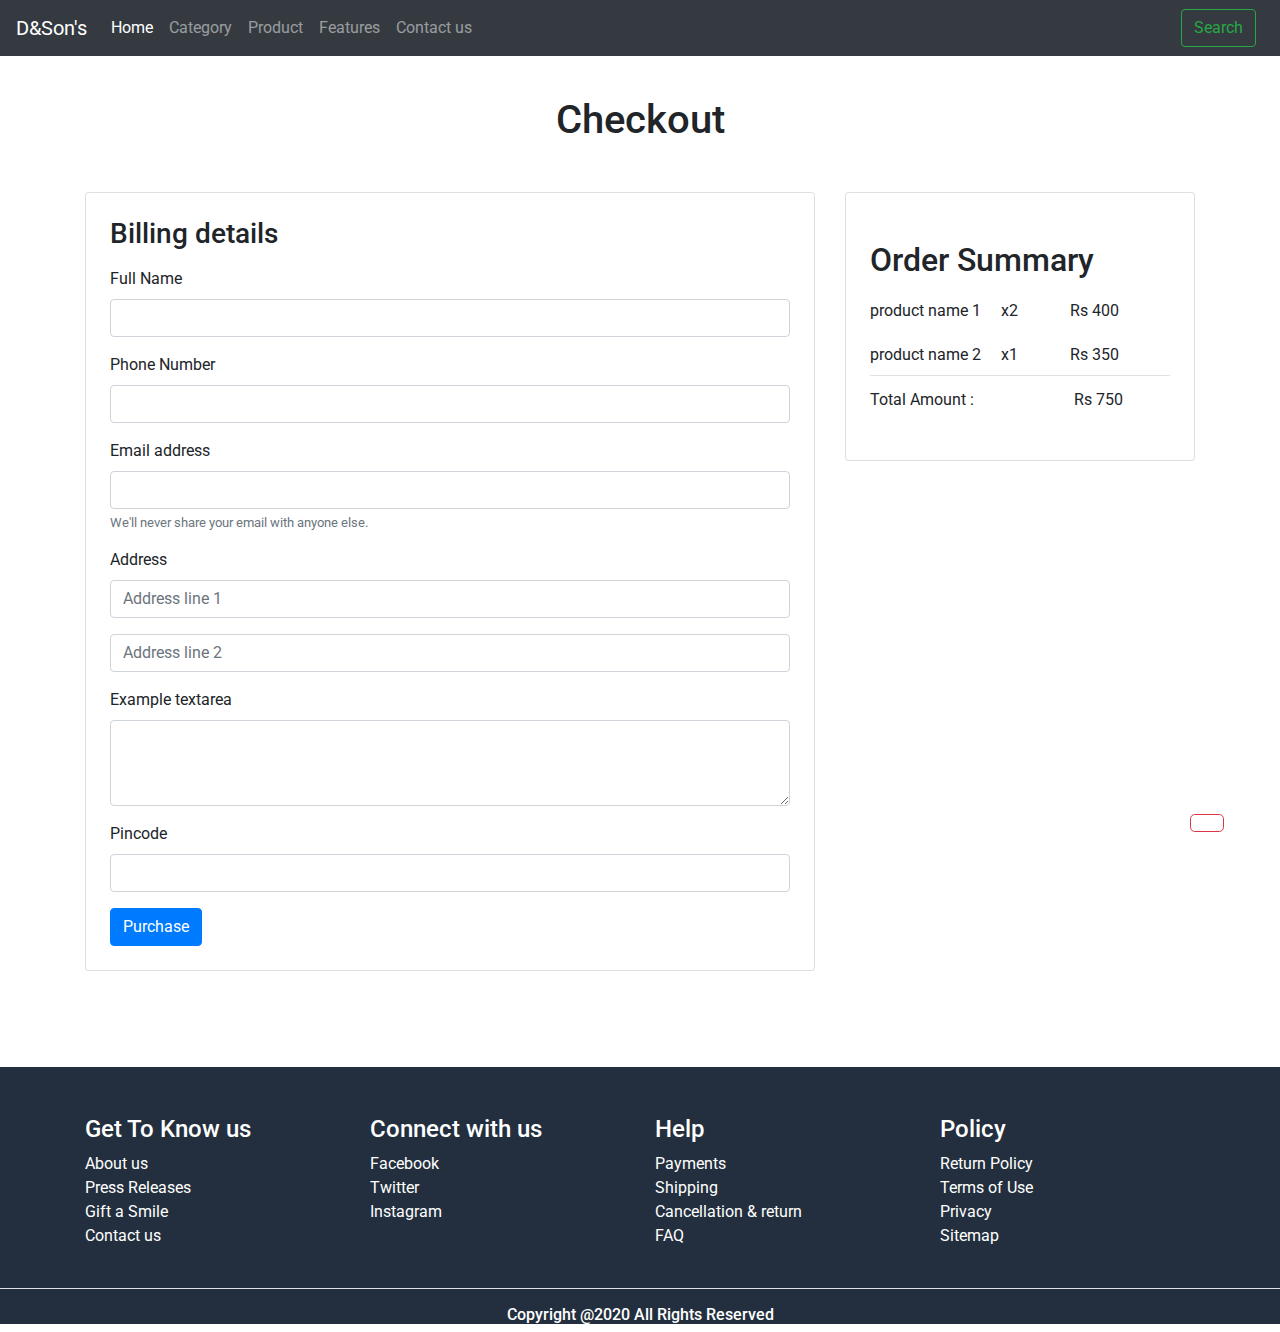
<file: checkout.html>
<!doctype html>
<html lang="en">
  <head>
    <!-- Required meta tags -->
    <meta charset="utf-8">
    <meta name="viewport" content="width=device-width, initial-scale=1, shrink-to-fit=no">
    <link rel="stylesheet" href="style.css">

    <!-- Bootstrap CSS -->
    <link rel="stylesheet" href="https://stackpath.bootstrapcdn.com/bootstrap/4.5.2/css/bootstrap.min.css" integrity="sha384-JcKb8q3iqJ61gNV9KGb8thSsNjpSL0n8PARn9HuZOnIxN0hoP+VmmDGMN5t9UJ0Z" crossorigin="anonymous">
    <!-- google fonts -->
    <link href="https://fonts.googleapis.com/css?family=Roboto&display=swap" rel="stylesheet">
    <!-- font awesome -->
    <link rel="stylesheet" href="https://use.fontawesome.com/releases/v5.15.1/css/all.css" integrity="sha384-vp86vTRFVJgpjF9jiIGPEEqYqlDwgyBgEF109VFjmqGmIY/Y4HV4d3Gp2irVfcrp" crossorigin="anonymous">
    <title>Products</title>
  </head>
  <body id="top">
    <!-- header nav bar -->
    <section class="header" id="header">
        <nav class="navbar navbar-expand-lg navbar-dark bg-dark fixed-top">
            <a class="navbar-brand" href="#"><i class="fas fa-code"></i><span>D&Son's</span></a> 
            <button class="navbar-toggler" type="button" data-toggle="collapse" data-target="#navbarSupportedContent" aria-controls="navbarSupportedContent" aria-expanded="false" aria-label="Toggle navigation">
              <span class="navbar-toggler-icon"></span>
            </button>
          
            <div class="collapse navbar-collapse" id="navbarSupportedContent">
              <ul class="navbar-nav mr-auto">
                <li class="nav-item ">
                  <a class="nav-link active" href="index.html">Home <span class="sr-only">(current)</span></a>
                </li>
                <li class="nav-item">
                  <a class="nav-link" href="#ByCategory">Category</a>
                </li>
                <li class="nav-item">
                    <a class="nav-link" href="#product.html">Product</a>
                </li>
                <li class="nav-item">
                    <a class="nav-link" href="#Ourfeatures">Features</a>
                </li>
                <li class="nav-item">
                  <a class="nav-link" href="#footer_section">Contact us</a>
                </li>
              </ul>
              <form class="form-inline my-2 my-lg-0">
                <a href="search.html" class="btn btn-outline-success my-2 my-sm-0">Search</a>
                <a href="cart.html" class="ml-2"><i class="fas fa-cart-plus fa-2x"></i></a>
              </form>
            </div>
          </nav>
    </section>

    <section class="checkout py-5 my-5">
        <div class="container">
            <div class="section_title text-center mb-5">
                <h1>Checkout</h1>
            </div>
            <div class="row">
                <div class="col-lg-8">
                    <div class="card p-4">
                        <h3 class="mb-3">Billing details</h3>
                        <form>
                            <div class="form-group">
                                <label for="exampleInputName">Full Name</label>
                                <input type="text" class="form-control" id="exampleInputName">
                            </div>
                            <div class="form-group">
                                <label for="exampleInputName">Phone Number</label>
                                <input type="number" class="form-control" id="exampleInputName">
                            </div>
                            <div class="form-group">
                              <label for="exampleInputEmail1">Email address</label>
                              <input type="email" class="form-control" id="exampleInputEmail1" aria-describedby="emailHelp">
                              <small id="emailHelp" class="form-text text-muted">We'll never share your email with anyone else.</small>
                            </div>
                            <div class="form-group">
                                <label for="exampleInputName">Address</label>
                                <input type="text" class="form-control" id="exampleInputName" placeholder="Address line 1">
                            </div>
                            <div class="form-group">
                                <input type="text" class="form-control" id="exampleInputName" placeholder="Address line 2">
                            </div>
                            <div class="form-group">
                                <label for="exampleFormControlTextarea1">Example textarea</label>
                                <textarea class="form-control" id="exampleFormControlTextarea1" rows="3"></textarea>
                            </div>
                            <div class="form-group">
                                <label for="exampleInputName">Pincode</label>
                                <input type="number" class="form-control" id="exampleInputName">
                            </div>
                            <a href="conformation.html" class="btn btn-primary">Purchase</a>
                          </form>
                    </div>
                </div>
                <div class="col-lg-4">
                    <div class="card p-4">
                        <div class="mb-3">
                            <div class="pt-4">
                                <h2>Order Summary</h2>
                                <ul class="list-group list-group-flush">
                                    <li class="list-group-item justify-content-between align-items-center border-0 px-0 pb-2">
                                        <span class="mr-3">product name 1</span>
                                        <span class="mr-5">x2</span>
                                        <span>Rs 400</span>
                                    </li>
                                    <li class="list-group-item justify-content-between align-items-center border-0 px-0 pb-2">
                                        <span class="mr-3">product name 2</span>
                                        <span class="mr-5">x1</span>
                                        <span>Rs 350</span>
                                    </li>
                                    <li class="list-group-item justify-content-between align-items-center border-top px-0 pb-2">
                                        <span class="mr-5">Total Amount : </span>
                                        <span class="mr-5"></span>
                                        <span>Rs 750</span>
                                    </li>
                                </ul>
                            </div>
                        </div>
                    </div>
                </div>
            </div>
        </div>
    </section>

    <!-- footer -->

    <section class="footer_section pt-5 mb-0 pb-0" id="footer_section">
        <footer>
            <div class="container">
            <div class="row">
                <div class="col-md-3">
                <h4>Get To Know us</h4>
                <ul>
                    <li><a href="aboutus.html">About us</a> </li>
                    <li><a href="#">Press Releases</a></li>
                    <li><a href="#"> Gift a Smile</a></li>
                    <li><a href="contactus.html"> Contact us</a></li>
                </ul>
                </div>
                <div class="col-md-3">
                    <h4>Connect with us</h4>
                    <ul>
                    <li><a href="#">Facebook</a> </li>
                    <li><a href="#">Twitter</a></li>
                    <li><a href="#">Instagram</a></li>
                    </ul>
                </div>
                <div class="col-md-3">
                <h4>Help</h4>
                <ul>
                    <li><a href="#">Payments</a> </li>
                    <li><a href="#">Shipping</a></li>
                    <li><a href="#">Cancellation & return</a></li>
                    <li><a href="#">FAQ</a></li>
                </ul>
                </div>
                <div class="col-md-3">
                <h4>Policy</h4>
                <ul>
                    <li><a href="#">Return Policy</a> </li>
                    <li><a href="#">Terms of Use</a></li>
                    <li><a href="#">Privacy</a></li>
                    <li><a href="#">Sitemap</a></li>
                </ul>
                </div>
            </div>
            </div>
            <br>
            <div class="border-top text-center pt-3">
            <h6>Copyright @2020 All Rights Reserved </h6>
            </div>
        </footer>
    </section>

    <div class="backtop">
    <a href="#top" id="button" class="btn btn-lg btn-outline-danger" role="button">
        <i class="fas fa-chevron-up"></i>
    </a>
    </div>

    <!-- Optional JavaScript -->
    <!-- jQuery first, then Popper.js, then Bootstrap JS -->
    <script src="https://code.jquery.com/jquery-3.5.1.slim.min.js" integrity="sha384-DfXdz2htPH0lsSSs5nCTpuj/zy4C+OGpamoFVy38MVBnE+IbbVYUew+OrCXaRkfj" crossorigin="anonymous"></script>
    <script src="https://cdn.jsdelivr.net/npm/popper.js@1.16.1/dist/umd/popper.min.js" integrity="sha384-9/reFTGAW83EW2RDu2S0VKaIzap3H66lZH81PoYlFhbGU+6BZp6G7niu735Sk7lN" crossorigin="anonymous"></script>
    <script src="https://stackpath.bootstrapcdn.com/bootstrap/4.5.2/js/bootstrap.min.js" integrity="sha384-B4gt1jrGC7Jh4AgTPSdUtOBvfO8shuf57BaghqFfPlYxofvL8/KUEfYiJOMMV+rV" crossorigin="anonymous"></script>
    </body>
 </html>
</file>
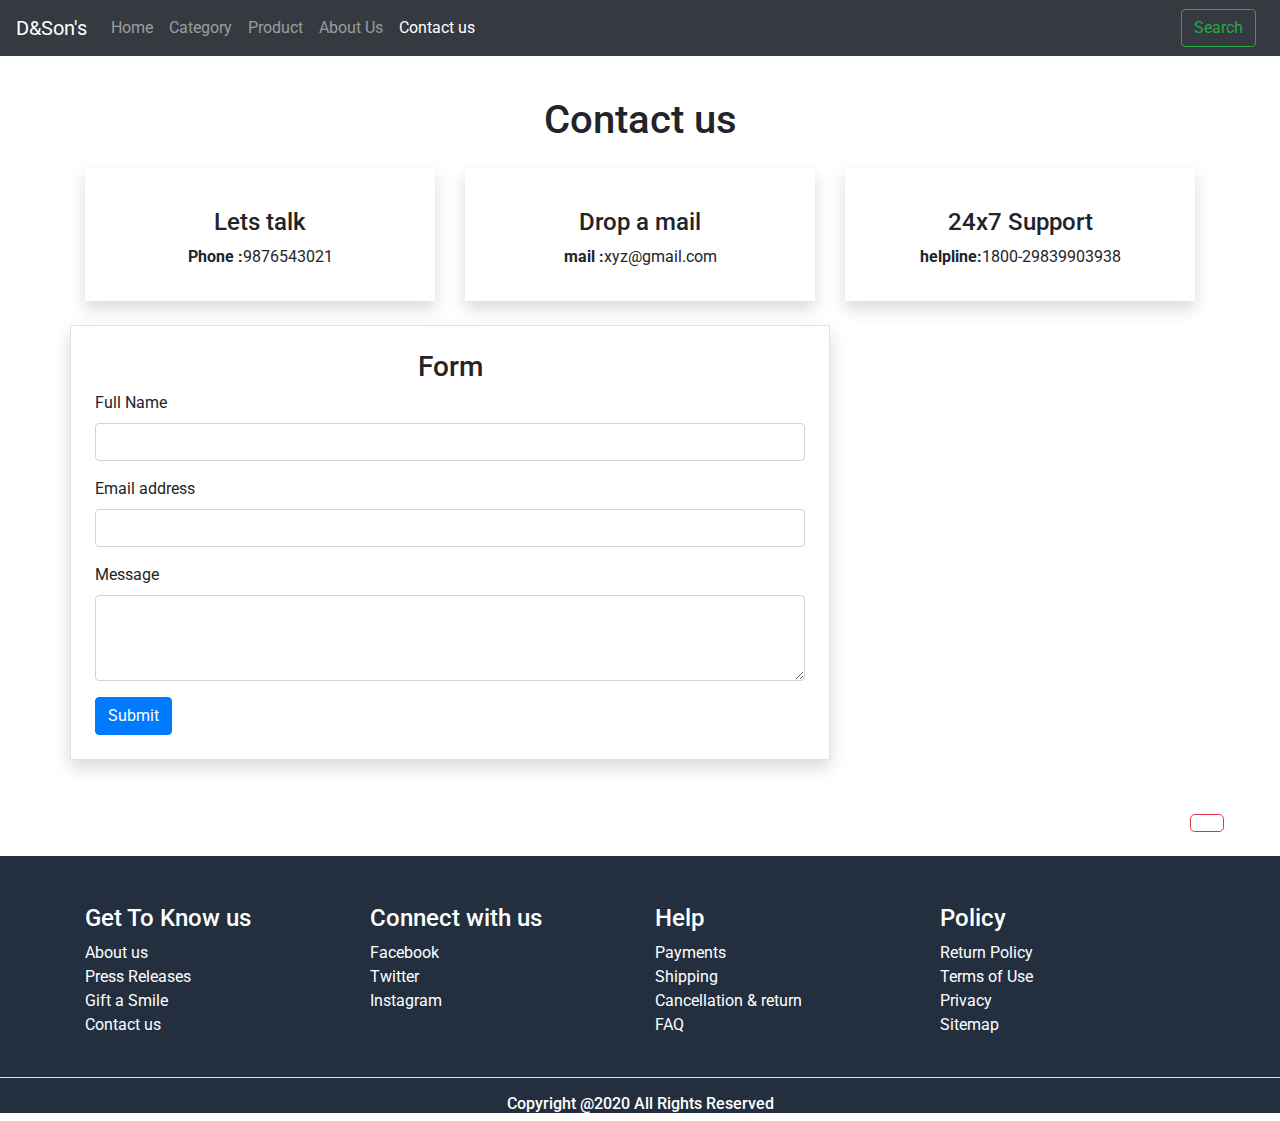
<file: contactus.html>
<!doctype html>
<html lang="en">
  <head>
    <!-- Required meta tags -->
    <meta charset="utf-8">
    <meta name="viewport" content="width=device-width, initial-scale=1, shrink-to-fit=no">
    <link rel="stylesheet" href="style.css">

    <!-- Bootstrap CSS -->
    <link rel="stylesheet" href="https://stackpath.bootstrapcdn.com/bootstrap/4.5.2/css/bootstrap.min.css" integrity="sha384-JcKb8q3iqJ61gNV9KGb8thSsNjpSL0n8PARn9HuZOnIxN0hoP+VmmDGMN5t9UJ0Z" crossorigin="anonymous">
    <!-- google fonts -->
    <link href="https://fonts.googleapis.com/css?family=Roboto&display=swap" rel="stylesheet">
    <!-- font awesome -->
    <link rel="stylesheet" href="https://use.fontawesome.com/releases/v5.15.1/css/all.css" integrity="sha384-vp86vTRFVJgpjF9jiIGPEEqYqlDwgyBgEF109VFjmqGmIY/Y4HV4d3Gp2irVfcrp" crossorigin="anonymous">
    <title>E-commerce</title>
  </head>
  <body id="top">
    <!-- header nav bar -->
    <section class="header" id="header">
        <nav class="navbar navbar-expand-lg navbar-dark bg-dark fixed-top">
            <a class="navbar-brand" href="#"><i class="fas fa-code"></i><span>D&Son's</span></a>
            <button class="navbar-toggler" type="button" data-toggle="collapse" data-target="#navbarSupportedContent" aria-controls="navbarSupportedContent" aria-expanded="false" aria-label="Toggle navigation">
              <span class="navbar-toggler-icon"></span>
            </button>
          
            <div class="collapse navbar-collapse" id="navbarSupportedContent">
              <ul class="navbar-nav mr-auto">
                <li class="nav-item ">
                  <a class="nav-link" href="index.html">Home <span class="sr-only">(current)</span></a>
                </li>
                <li class="nav-item">
                  <a class="nav-link" href="category.html">Category</a>
                </li>
                <li class="nav-item">
                    <a class="nav-link" href="product.html">Product</a>
                </li>
                <li class="nav-item">
                    <a class="nav-link" href="aboutus.html">About Us</a>
                </li>
                <li class="nav-item">
                  <a class="nav-link active" href="contactus.html">Contact us</a>
                </li>
              </ul>
              <form class="form-inline my-2 my-lg-0">
                <a href="search.html" class="btn btn-outline-success my-2 my-sm-0">Search</a>
                <a href="cart.html" class="ml-2"><i class="fas fa-cart-plus fa-2x"></i></a>
              </form>
            </div>
          </nav>
    </section>


    <section class="contactus my-5 py-5">
        <div class="container">
            <div class="section_title text-center">
                <h1>Contact us</h1>
            </div>
            <div class="row mt-4">
                <div class="col-md-4">
                    <div class="border-box shadow text-center p-3">
                        <div class="mb-4">
                            <i class="fas fa-phone fa-3x"></i>
                        </div>
                        <div>
                            <h4>Lets talk</h4>
                            <p><span><b>Phone :</b></span>9876543021</p>
                        </div>
                    </div>
                </div>
                <div class="col-md-4">
                    <div class="border-box shadow text-center p-3">
                        <div class="mb-4">
                            <i class="fas fa-envelope fa-3x"></i>
                        </div>
                        <div>
                            <h4>Drop a mail</h4>
                            <p><span><b>mail :</b></span>xyz@gmail.com</p>
                        </div>
                    </div>
                </div>
                <div class="col-md-4">
                    <div class="border-box shadow text-center p-3">
                        <div class="mb-4">
                            <i class="fas fa-life-ring fa-3x"></i>
                        </div>
                        <div>
                            <h4>24x7 Support</h4>
                            <p><span><b>helpline:</b></span>1800-29839903938</p>
                        </div>
                    </div>
                    
                </div>
                
            </div>
            <div class="row mt-4">
                <div class="col-md-8 col-10 shadow border p-4">
                    <h3 class="text-center">Form</h3>
                    <form method="GET" id="form" action="#">
                        <div class="form-group">
                            <label for="exampleInputEmail1">Full Name</label>
                            <input type="text" name="name" class="form-control" id="name" required>
                        </div>
                        <div class="form-group">
                          <label for="exampleInputEmail1">Email address</label>
                          <input type="email" name="email" class="form-control" id="email" aria-describedby="emailHelp" required>
                        </div>
                        <div class="form-group">
                            <label for="exampleFormControlTextarea1">Message</label>
                            <textarea class="form-control" name="msg" id="msg" rows="3" required></textarea>
                        </div>
                        <button type="submit" class="btn btn-primary">Submit</button>
                      </form>
                </div>
            </div>
        </div>
        </div>
    </section>

    

    <!-- footer -->

    <section class="footer_section pt-5 mb-0 pb-0" id="footer_section">
        <footer>
            <div class="container">
            <div class="row">
                <div class="col-md-3">
                <h4>Get To Know us</h4>
                <ul>
                    <li><a href="aboutus.html">About us</a> </li>
                    <li><a href="#">Press Releases</a></li>
                    <li><a href="#"> Gift a Smile</a></li>
                    <li><a href="contactus.html"> Contact us</a></li>
                </ul>
                </div>
                <div class="col-md-3">
                    <h4>Connect with us</h4>
                    <ul>
                    <li><a href="#">Facebook</a> </li>
                    <li><a href="#">Twitter</a></li>
                    <li><a href="#">Instagram</a></li>
                    </ul>
                </div>
                <div class="col-md-3">
                <h4>Help</h4>
                <ul>
                    <li><a href="#">Payments</a> </li>
                    <li><a href="#">Shipping</a></li>
                    <li><a href="#">Cancellation & return</a></li>
                    <li><a href="#">FAQ</a></li>
                </ul>
                </div>
                <div class="col-md-3">
                <h4>Policy</h4>
                <ul>
                    <li><a href="#">Return Policy</a> </li>
                    <li><a href="#">Terms of Use</a></li>
                    <li><a href="#">Privacy</a></li>
                    <li><a href="#">Sitemap</a></li>
                </ul>
                </div>
            </div>
            </div>
            <br>
            <div class="border-top text-center pt-3">
            <h6>Copyright @2020 All Rights Reserved </h6>
            </div>
        </footer>
    </section>

    <div class="backtop">
    <a href="#top" id="button" class="btn btn-lg btn-outline-danger" role="button">
        <i class="fas fa-chevron-up"></i>
    </a>
    </div>

    <!-- Optional JavaScript -->
    <!-- jQuery first, then Popper.js, then Bootstrap JS -->
    <script src="https://code.jquery.com/jquery-3.5.1.slim.min.js" integrity="sha384-DfXdz2htPH0lsSSs5nCTpuj/zy4C+OGpamoFVy38MVBnE+IbbVYUew+OrCXaRkfj" crossorigin="anonymous"></script>
    <script src="https://cdn.jsdelivr.net/npm/popper.js@1.16.1/dist/umd/popper.min.js" integrity="sha384-9/reFTGAW83EW2RDu2S0VKaIzap3H66lZH81PoYlFhbGU+6BZp6G7niu735Sk7lN" crossorigin="anonymous"></script>
    <script src="https://stackpath.bootstrapcdn.com/bootstrap/4.5.2/js/bootstrap.min.js" integrity="sha384-B4gt1jrGC7Jh4AgTPSdUtOBvfO8shuf57BaghqFfPlYxofvL8/KUEfYiJOMMV+rV" crossorigin="anonymous"></script>
    </body>
 </html>

 <script>
    // form validation
    $(document).ready( function(){
        $(#form).submit(function(e){
            // getting the value
           var name = $(#name).val().trim();
           var email = $(#email).val().trim();
           var msg = $(#msg).val().trim();

           $(".error").remove();

           var isValid = true;


        //    validation condiions
            if(name.length < 1){
                $(#name).after('<span class="error">This field is required</span>');
                var isValid = false;
            }
            if(email.length < 1){
                $(#email).after('<span class="error">This field is required</span>');
                var isValid = false;
            }
            if(msg.length < 1){
                $(#msg).after('<span class="error">This field is required</span>');
                var isValid = false;
            }

            return isValid;
        });
    }

    );
</script>
</file>
<file: style.css>
*{
    font-family: 'Roboto', sans-serif;
    margin: 0;
    padding: 0;
}
html{
    scroll-behavior: smooth;
}
.backtop{
   position: fixed;
   width: 50px;
   height: 50px;
   float: right;
   bottom: 40px;
   right: 40px;
}
.carousel-item{
    height: 100vh;
}
#ByCategory, #latestProd, #Ourfeatures, #products{
    min-height: 100vh;
}

.features{
    background-color: #D8D8B5;
}

.footer_section{
    background-color: #232F3E;
    color: white;
}
.footer_section ul li{
    list-style: none;
}
.footer_section ul li a{
    text-decoration: none;
    color: white;
}

.ratings .fas{
    color: #FFA500;
}

.releted_product img, .latestProduct img, .byCategory img{
        height: 50vh;
}

.single_product img{
    height: 40vh;
}
.top-left {
    position: absolute;
    top: 8px;
    left: 16px;
  }

.conformed img{
    margin: 0 auto;
    width: 150px;
}

.aboutus .carousel-item img{
    width: 200px;
    margin: 0 auto;
}
.aboutus .carousel-item{
    height: auto;
}
</file>
